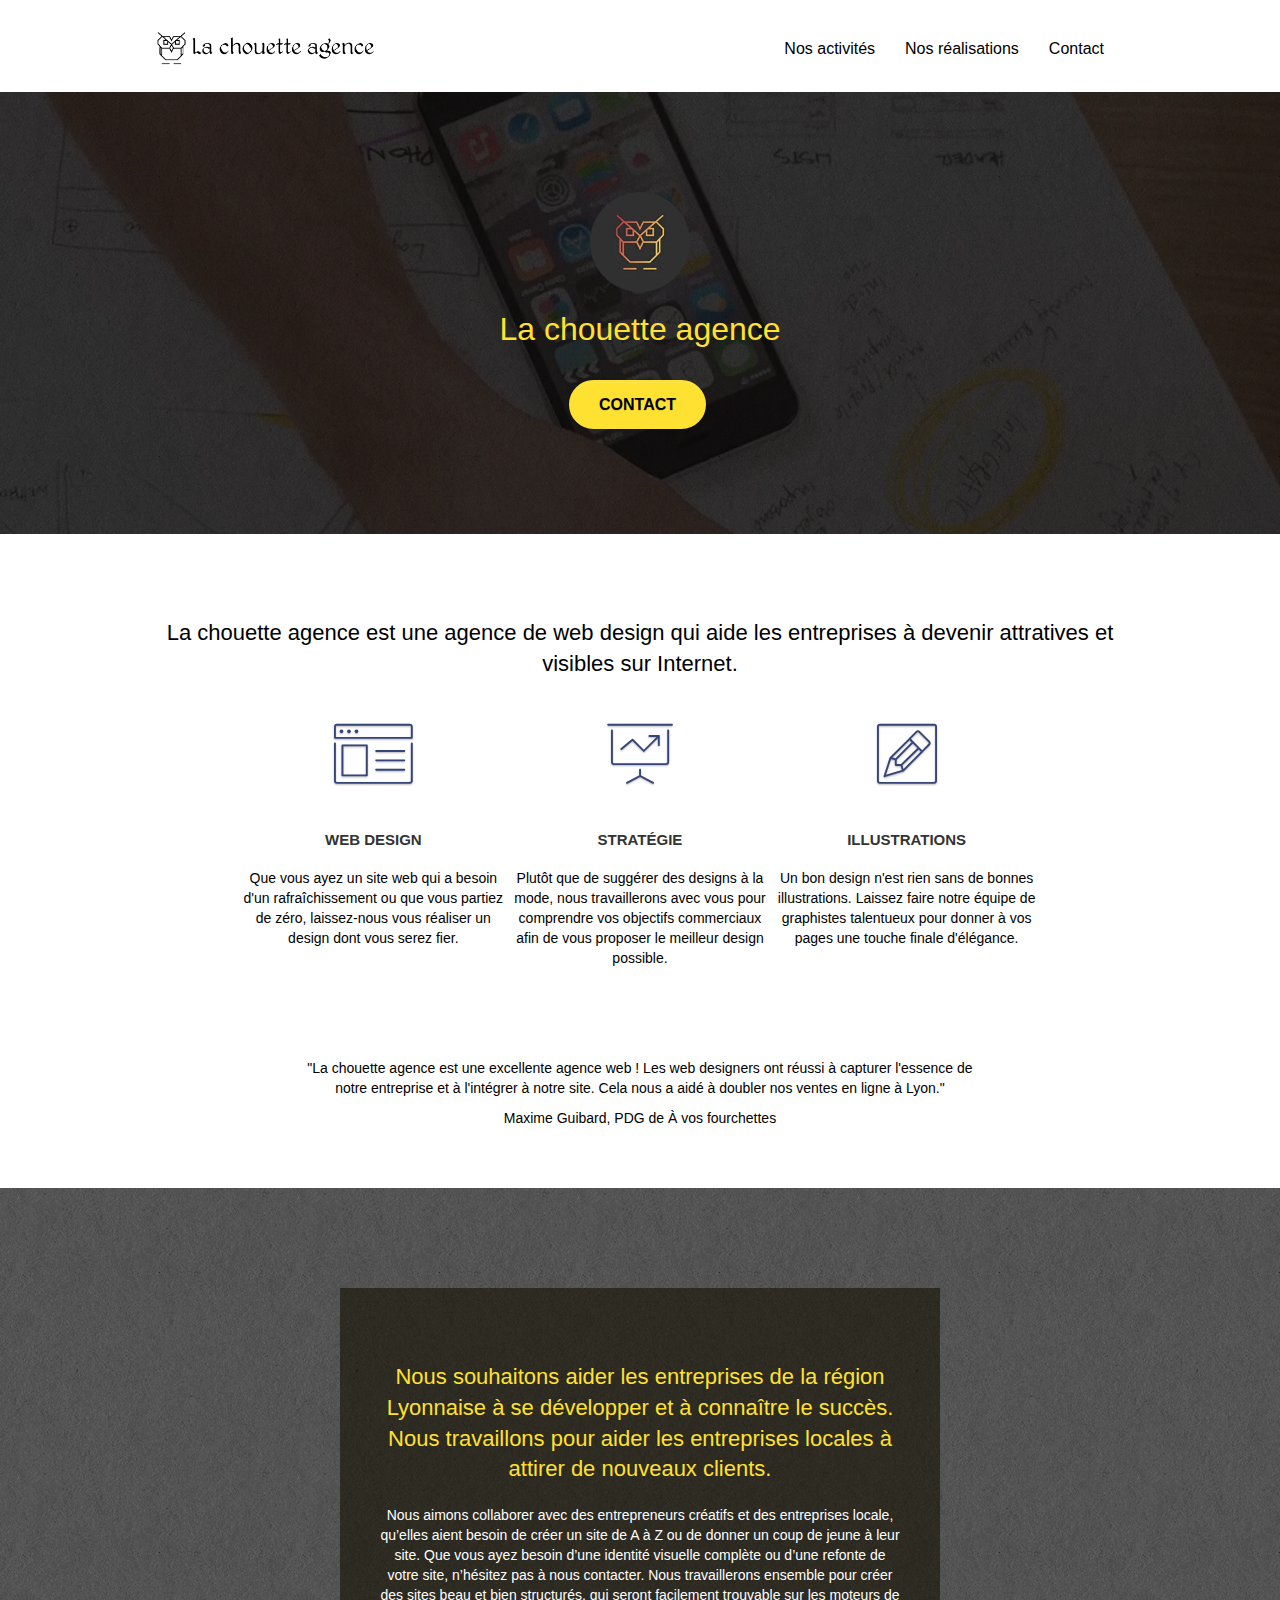
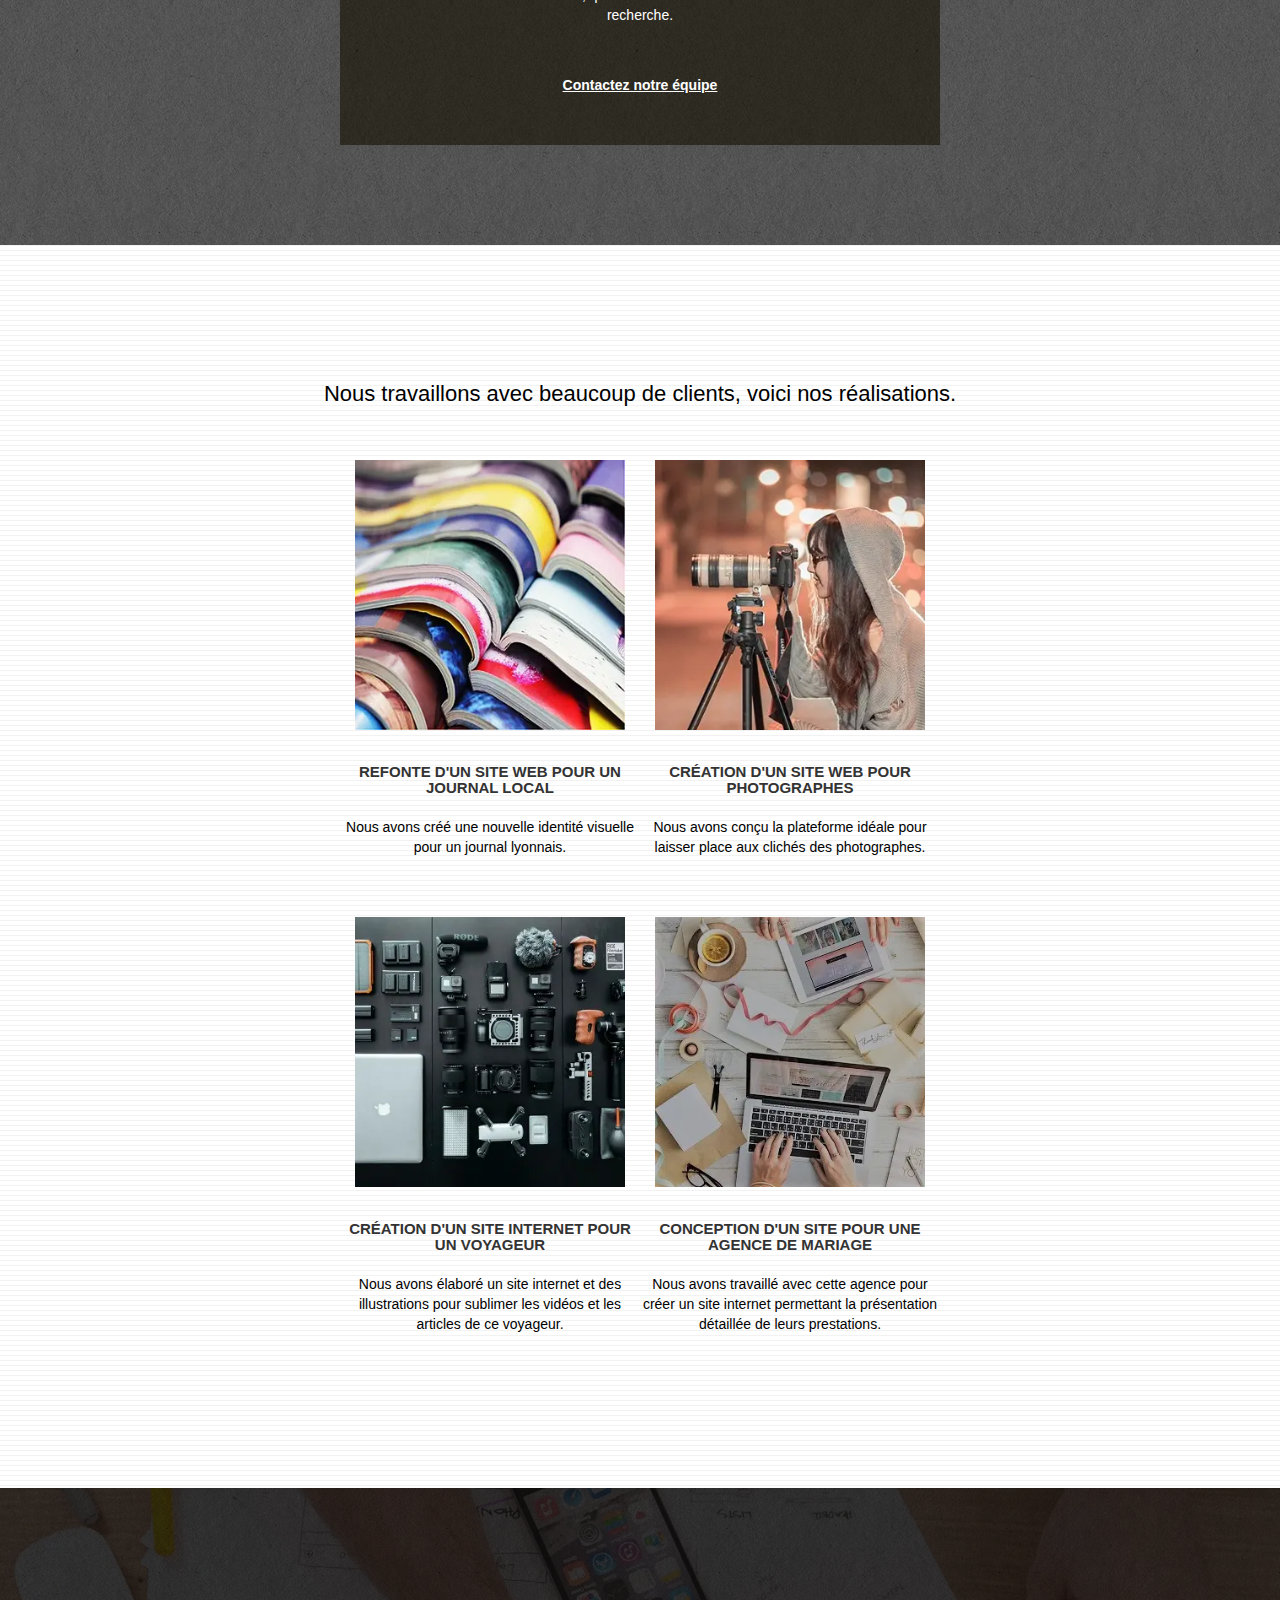
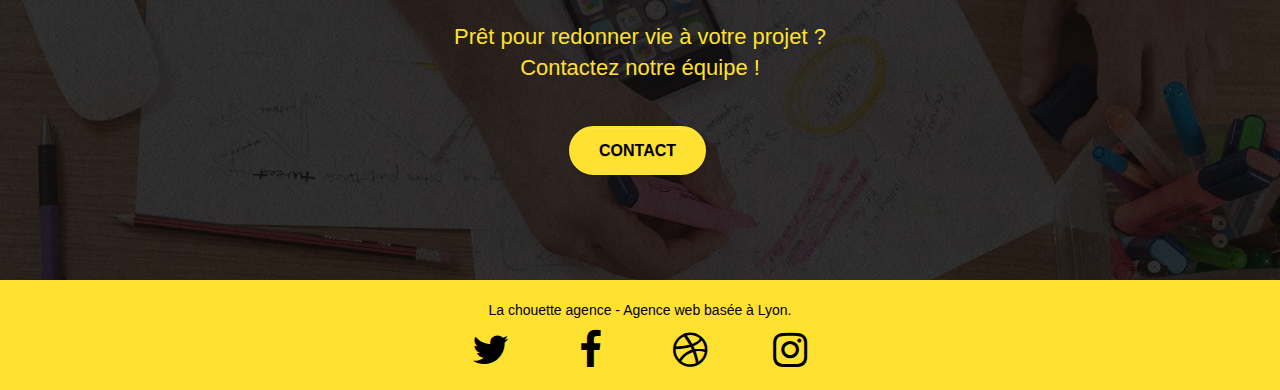
<file: index.html>
<!doctype html>
<html lang="fr">
<head>
    <meta charset="utf-8">
	<meta name="viewport" content="width=device-width, initial-scale=1">

	<!-- Title, description & icon-->
    <title>La chouette agence - Agence Web Design</title>
	<meta name="description" content="Agence de communication digitale et de design à Lyon">
	<link rel="shortcut icon" type="image/webp" href="./img/favicon.webp">

	<!-- Robots -->
	<meta name="robots" content="index, follow">

	<!-- Stylesheets -->
	<link rel="stylesheet" type="text/css" href="./css/bootstrap.css">
	<link rel="stylesheet" type="text/css" href="./css/style.css">
	<link rel="stylesheet" type="text/css" href="./css/font-awesome.css">
	<link rel="stylesheet" type="text/css" href="./css/et-line.css">
	
    <!-- Scripts -->
	<script src="./js/jquery-2.1.0.js" defer></script>
	<script src="./js/bootstrap.js" defer></script>
	<script src="./js/blocs.js" defer></script>
	<script src="./js/jquery.touchSwipe.js" defer></script>
	<script src="./js/gmaps.js" defer></script>
</head>

<body class="page-container">

	<!-- Header - bloc-0 -->
	<header class="bloc bgc-white l-bloc" id="bloc-0">
		<div class="container bloc-sm" role="banner">
			<nav class="navbar row">
				<div class="navbar-header">
					<a class="navbar-brand" href="./index.html" aria-label="Logo lien vers le haut de la page d'accueil.">
						<img class="nav-logo-size" src="img/la-chouette-agence.png" alt="Logo de notre enseigne La chouette agence" width="100" height="100">
					</a>
					<button id="nav-toggle" type="button" class="ui-navbar-toggle navbar-toggle" data-toggle="collapse" data-target=".navbar-1" aria-label="Bouton pour ouvrir le menu déroulant">
						<span class="sr-only">Toggle navigation</span>
						<span class="icon-bar"></span>
						<span class="icon-bar"></span>
						<span class="icon-bar"></span>
					</button>
				</div>
				<div class="collapse navbar-collapse navbar-1 special-dropdown-nav">
					<ul class="site-navigation nav navbar-nav">
						<li>
							<a href="#bloc-2-services" title="Nos activités" aria-label="Lien de la barre de navigation vers la section décrivant nos activités situé sur la même page.">Nos activités</a>
						</li>
						<li>
							<a href="#bloc-4-portfolio" title="Nos réalisations" aria-label="Lien de la barre de navigation vers la section décrivant nos réalisations situé sur la même page.">Nos réalisations</a>
						</li>
						<li>
							<a href="./contact.html" title="Contact" aria-label="Lien de la barre de navigation vers notre page de contact.">Contact</a>
						</li>
					</ul>
				</div>
			</nav>
		</div>
	</header>
	<!-- End Header - bloc-0 -->

	<!-- Main -->
	<main>

		<!-- Section 1 - Presentation - bloc-1 -->
		<section class="bloc bg-banniere d-bloc bloc-bg-texture texture-paper b-parallax" id="bloc-1-hero">
			<div class="container bloc-lg">
				<div class="row tight-width-whitespace">
					<div class="col-sm-12">
						<img src="img/logo.webp" class="center-block image-resize-mode" width="100" height="100" alt="Logo de La chouette agence" />
						<h1 class="text-center hero-bloc-text tc-white ">
							La chouette agence
						</h1>
						<div class="text-center">
							<a href="contact.html" class="btn btn-lg btn-clean btn-rd cta-hero btn-atomic-tangerine" id="cta-hero" aria-label="Bouton lien vers notre page de contact.">Contact</a>
						</div>
					</div>
				</div>
			</div>
		</section>
		<!-- End Section 1 - Presentation - bloc-1 -->

		<!-- Section 2 - Services - bloc-2 -->
		<Section class="bloc l-bloc" id="bloc-2-services">
			<div class="container bloc-md">
				<h2 class="mg-md text-center tc-black">
					La chouette agence est une agence de web design qui aide les entreprises à devenir attratives et visibles sur Internet.
				</h2>
				<div class="row voffset-lg med-width-whitespace">
					<article class="col-sm-4">
						<div class="text-center">
							<span class="et-icon-browser sm-shadow icon-dark-slate-blue icons icon-lg"></span>
						</div>
						<h3 class="mg-md text-center">
							Web design
						</h3>
						<p class="text-center tc-black">
							Que vous ayez un site web qui a besoin d'un rafraîchissement ou que vous partiez de zéro, laissez-nous vous réaliser un design dont vous serez fier.
						</p>
					</article>
					<article class="col-sm-4">
						<div class="text-center">
							<span class="et-icon-presentation sm-shadow icon-dark-slate-blue icons icon-lg"></span>
						</div>
						<h3 class="mg-md text-center">
							Stratégie
						</h3>
						<p class="text-center tc-black">
							Plutôt que de suggérer des designs à la mode, nous travaillerons avec vous pour comprendre vos objectifs commerciaux afin de vous proposer le meilleur design possible.
						</p>
					</article>
					<article class="col-sm-4">
						<div class="text-center">
							<span class="et-icon-edit sm-shadow icon-dark-slate-blue icons icon-lg"></span>
						</div>
						<h3 class="mg-md text-center">
							Illustrations
						</h3>
						<p class="text-center tc-black">
							Un bon design n'est rien sans de bonnes illustrations. Laissez faire notre équipe de graphistes talentueux pour donner à vos pages une touche finale d'élégance.
						</p>
					</article>
				</div>
				<div class="row voffset-lg voffset">
					<div class="col-xs-12 col-md-8 col-md-offset-2 text-center">
						<p class="text-center tc-black">
							"La chouette agence est une excellente agence web ! Les web designers ont réussi à capturer l'essence de notre entreprise et à l'intégrer à notre site. Cela nous a aidé à doubler nos ventes en ligne à Lyon."
						<p>
						<p class="text-center tc-black">
							Maxime Guibard, PDG de À vos fourchettes
						</p>
					</div>
				</div>
			</div>
		</Section>
		<!-- End Section 2 - Services - bloc-2 -->

		<!-- Section 3 - What-i-do - bloc-3 -->
		<section class="bloc bg-presentation d-bloc bloc-bg-texture texture-paper b-parallax" id="bloc-3-what-i-do">
			<div class="container bloc-lg">
				<div class="row tight-width-whitespace black-background">
					<div class="col-sm-12 flex-center-center">
						<h2 class="mg-md text-center tc-white">
							Nous souhaitons aider les entreprises de la région Lyonnaise à se développer et à connaître le succès. Nous travaillons pour aider les entreprises locales à attirer de nouveaux clients.
						</h2>
						<p class="text-center white">
							Nous aimons collaborer avec des entrepreneurs créatifs et des entreprises locale, qu’elles aient besoin de créer un site de A à Z ou de donner un coup de jeune à leur site. Que vous ayez besoin d’une identité visuelle complète ou d’une refonte de votre site, n’hésitez pas à nous contacter. Nous travaillerons ensemble pour créer des sites beau et bien structurés, qui seront facilement trouvable sur les moteurs de recherche.
						</p>
						<a class="ltc-white bold-link" href="contact.html" aria-label="Buton lien vers notre page de contact.">
							Contactez notre équipe
						</a>
					</div>
				</div>
			</div>
		</section>
		<!-- End Section 3 - What-i-do - bloc-3 -->

		<!-- Section 4 - Portfolio - bloc-4 -->
		<section class="bloc bg-lines-h2-bg bg-repeat l-bloc" id="bloc-4-portfolio">
			<div class="container bloc-lg">
				<h2 class="mg-md text-center tc-black">
					Nous travaillons avec beaucoup de clients, voici nos réalisations.
				</h2>
				<div class="row tight-width-whitespace portfolio-row">
					<article class="col-sm-6">
						<a class="cards" href="#" data-lightbox="./img/1.webp" data-gallery-id="gallery-1" data-caption="Refonte d'un site web pour un journal local" data-frame="snapshot-lb" aria-label="Lien vers l'image : photo en vue en plongée sur une pile de magazines empilés">
							<img src="img/1.webp" alt="Image : photo en vue en plongée sur une pile de magazines empilés" class="img-responsive portfolio-thumb" />
						</a>
						<h3 class="mg-md text-center">
							Refonte d'un site web pour un journal local
						</h3>
						<p class="text-center tc-black">
							Nous avons créé une nouvelle identité visuelle pour un journal lyonnais.
						</p>
					</article>
					<article class="col-sm-6 block-4-thumbnail">
						<a class="cards" href="#" data-lightbox="./img/2.webp" data-gallery-id="gallery-1" data-caption="Création d'un site web pour photographes" data-frame="snapshot-lb" aria-label="Lien vers l'image : photo en vue en profil d'un photographe en extérieur de nuit avec son appareil photo équipé d'un téléobjectif et trépied">
							<img src="img/2.webp" class="img-responsive portfolio-thumb" alt="Image : photo en vue en profil d'un photographe en extérieur de nuit avec son appareil photo équipé d'un téléobjectif et trépied" />
						</a>
						<h3 class="mg-md text-center">
							Création d'un site web pour photographes
						</h3>
						<p class="text-center tc-black">
							Nous avons conçu la plateforme idéale pour laisser place aux clichés des photographes.
						</p>
					</article>
				</div>
				<div class="row tight-width-whitespace portfolio-row">
					<article class="col-sm-6">
						<a class="cards" href="#" data-lightbox="img/3.webp" data-gallery-id="gallery-1" data-caption="Création d'un site internet pour un voyageur" data-frame="snapshot-lb" aria-label="Lien vers l'image : photo en vue aérienne de multiples appareils nécessaire à la prise et au traitement d'images et de son">
							<img src="img/3.webp" class="img-responsive portfolio-thumb" alt="Image : photo en vue aérienne de multiples appareils nécessaire à la prise et au traitement d'images et de son"/>
						</a>
						<h3 class="mg-md text-center">
							Création d'un site internet pour un voyageur
						</h3>
						<p class="text-center tc-black">
							Nous avons élaboré un site internet et des illustrations pour sublimer les vidéos et les articles de ce voyageur.
						</p>
					</article>
					<article class="col-sm-6 block-4-thumbnail">
						<a class="cards" href="#" data-lightbox="img/4.webp" data-gallery-id="gallery-1" data-caption="Conception d'un site pour une agence de mariage" data-frame="snapshot-lb" aria-label="Lien vers l'image : photo en vue aérienne d'un bureau de travail avec ordinateur portable et tablette">
							<img src="img/4.webp" class="img-responsive portfolio-thumb" alt="Image : photo en vue aérienne d'un bureau de travail avec ordinateur portable et tablette" />
						</a>
						<h3 class="mg-md text-center">
							Conception d'un site pour une agence de mariage
						</h3>
						<p class="text-center tc-black">
							Nous avons travaillé avec cette agence pour créer un site internet permettant la présentation détaillée de leurs prestations.
						</p>
					</article>
				</div>
			</div>
		</section>
		<!-- End Section 4 - Portfolio - bloc-4 -->

		<!-- Section 5 - Contact - bloc-5 -->
		<section class="bloc bg-banniere d-bloc bloc-bg-texture texture-paper" id="bloc-5-cta">
			<div class="container bloc-lg">
				<div class="col-sm-12">
					<h2 class="mg-md text-center tc-white">
						Prêt pour redonner vie à votre projet ?<br>Contactez notre équipe !
					</h2>
					<div class="col-sm-12 text-center">
						<a href="contact.html" class="btn btn-atomic-tangerine btn-clean btn-rd btn-lg cta-hero" aria-label="Bouton lien vers notre page de contact.">
							Contact
						</a>
					</div>
				</div>
			</div>
		</section>
		<!-- End Section 5 - Contact - bloc-5 -->

	</main>
	<!-- End Main -->

	<!-- Footer - bloc-8 -->
	<footer class="bloc bgc-atomic-tangerine d-bloc" id="bloc-8">
		<div class="container bloc-sm">
			<div class="row">
				<div class="col-sm-12">
					<p class="text-center tc-black">
						La chouette agence - Agence web basée à Lyon.
					</p>
					<div class="row row-no-gutters social">
						<div class="col-sm-3">
							<div class="text-center">
								<a class="social" aria-label="Bouton lien externe vers notre page Twitter" href="index.html">
									<span class="fa fa-twitter icon-md"></span>
								</a>
							</div>
						</div>
						<div class="col-sm-3">
							<div class="text-center">
								<a class="social" aria-label="Bouton lien externe vers notre page Facebook" href="index.html">
									<span class="fa fa-facebook icon-md"></span>
								</a>
							</div>
						</div>
						<div class="col-sm-3">
							<div class="text-center">
								<a class="social" aria-label="Bouton lien externe vers notre page Dribbble" href="index.html">
									<span class="fa fa-dribbble icon-md"></span>
								</a>
							</div>
						</div>
						<div class="col-sm-3">
							<div class="text-center">
								<a class="social" aria-label="Bouton lien externe vers notre page Instagram" href="index.html">
									<span class="fa fa-instagram icon-md"></span>
								</a>
							</div>
						</div>
					</div>
				</div>
			</div>
		</div>
	</footer>
	<!-- Footer - bloc-8 END -->

</body>
</html>
</file>
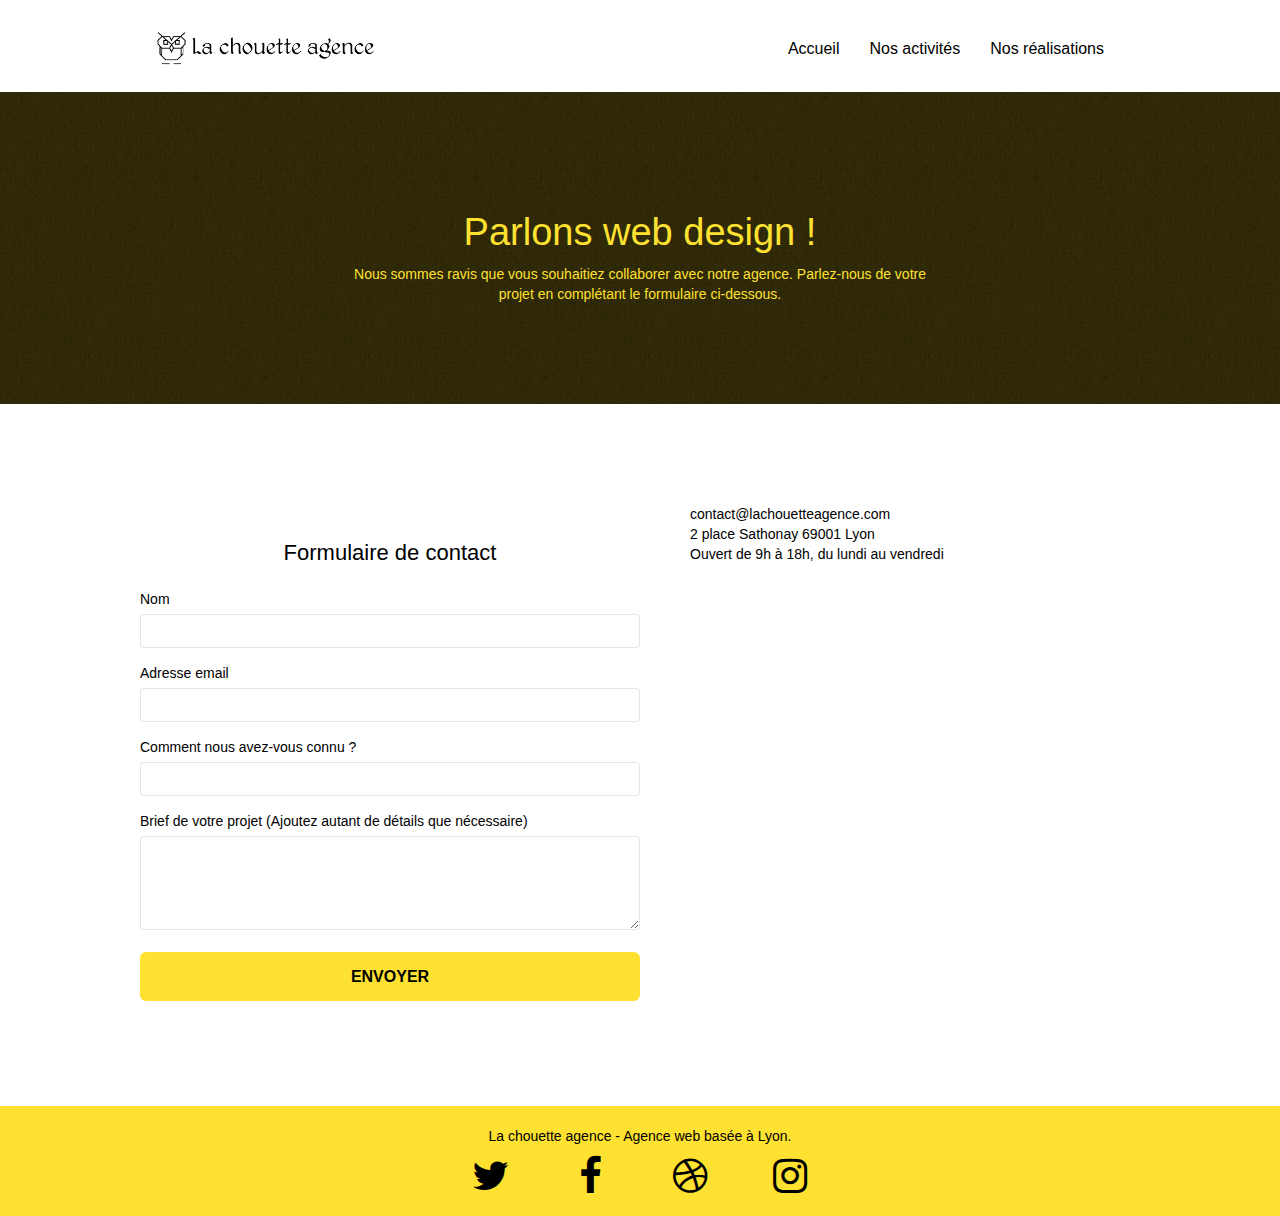
<file: contact.html>
<!doctype html>
<html lang="fr">
<head>
    <meta charset="utf-8">
	<meta name="viewport" content="width=device-width, initial-scale=1">

	<!-- Title, description & icon-->
    <title>La chouette agence - Contact</title>
    <meta name="description" content="Développons ensemble votre stratégie de communication, votre identité visuelle et vos prestations !">
	<link rel="shortcut icon" type="image/webp" href="./img/favicon.webp">

	<!-- Robots -->
	<meta name="robots" content="index, follow">

	<!-- Stylesheets -->
	<link rel="stylesheet" type="text/css" href="./css/bootstrap.css">
	<link rel="stylesheet" type="text/css" href="./css/style.css">
	<link rel="stylesheet" type="text/css" href="./css/font-awesome.css">
	<link rel="stylesheet" type="text/css" href="./css/et-line.css">
	
    <!-- Scripts -->
	<script src="./js/jquery-2.1.0.js"></script>
	<script src="./js/bootstrap.js"></script>
	<script src="./js/blocs.js"></script>
	<script src="./js/jqBootstrapValidation.js"></script>
	<script src="./js/formHandler.js"></script>
</head>

<body class="page-container">

    <!-- Header - bloc-0 -->
	<header class="bloc bgc-white l-bloc" id="bloc-0">
		<div class="container bloc-sm">
			<nav class="navbar row">
				<div class="navbar-header">
					<a class="navbar-brand" href="./index.html" aria-label="Logo lien vers le haut de la page d'accueil.">
						<img class="nav-logo-size" src="img/la-chouette-agence.png" alt="Logo de notre enseigne La chouette agence" width="100" height="100">
					</a>
                    <button id="nav-toggle" type="button" class="ui-navbar-toggle navbar-toggle" data-toggle="collapse" data-target=".navbar-1" aria-label="Bouton pour ouvrir le menu déroulant">
						<span class="sr-only">Toggle navigation</span>
						<span class="icon-bar"></span>
						<span class="icon-bar"></span>
						<span class="icon-bar"></span>
					</button>
				</div>
				<div class="collapse navbar-collapse navbar-1 special-dropdown-nav">
					<ul class="site-navigation nav navbar-nav">
						<li>
							<a href="./index.html" title="Accueil" aria-label="Lien de la barre de navigation vers la page d'accueil">Accueil</a>
						</li>
						<li>
							<a href="./index.html#bloc-2-services" title="Nos activités" aria-label="Lien de la barre de navigation vers la section décrivant nos activités située sur la page d'accueil">Nos activités</a>
						</li>
						<li>
							<a href="./index.html#bloc-4-portfolio" title="Nos réalisations" aria-label="Lien de la barre de navigation vers la section décrivant nos réalisations située sur la page d'accueil">Nos réalisations</a>
						</li>
					</ul>
				</div>
			</nav>
		</div>
	</header>
    <!-- End Header - bloc-0 -->

	<!-- Main -->
	<main>

        <!-- Section 1 - bloc-6 -->
        <section class="bloc bg-dots-bg bg-repeat bgc-dark-atomic-tangerine d-bloc bloc-bg-texture texture-paper" id="bloc-6">
            <div class="container bloc-lg">
                <div class="row">
                    <div class="col-sm-12">
                        <h1 class="text-center hero-bloc-text tc-white">
                            Parlons web design !
                        </h1>
                        <p class="text-center mg-lg tc-white tight-width-whitespace">
                            Nous sommes ravis que vous souhaitiez collaborer avec notre agence. Parlez-nous de votre projet en complétant le formulaire ci-dessous.
                        </p>
                    </div>
                </div>
            </div>
        </section>
        <!-- End Section 1 - bloc-6 -->

        <!-- Section 2 - bloc-7 -->
        <section class="bloc bgc-white l-bloc" id="bloc-7">
            <div class="container bloc-lg">
                <div class="row">
                    <div class="col-sm-6">
                        <form id="form_1">
                            <h2 class="mg-md text-center tc-black">
                                Formulaire de contact
                            </h2>
                            <div class="form-group">
                                <label>
                                    Nom
                                </label>
                                <input aria-label="Formulaire : entrez votre nom et prénom. Champ obligatoire." id="name" class="form-control" required />
                            </div>
                            <div class="form-group">
                                <label>
                                    Adresse email
                                </label>
                                <input aria-label="Formulaire : entrez votre adresse mail. Champ obligatoire." id="email" class="form-control" type="email" required />
                            </div>
                            <div class="form-group">
                                <label>
                                    Comment nous avez-vous connu ?
                                </label>
                                <input aria-label="Formulaire : décrivez la manière dont vous nous avez connu. Champ obligatoire" class="form-control" required id="input_504" />
                            </div>
                            <div class="form-group">
                                <label>
                                    Brief de votre projet (Ajoutez autant de détails que nécessaire)<br>
                                </label>
                                <textarea aria-label="Formulaire : décrivez votre projet avec autant de détails. Champ obligatoire." id="message" class="form-control" rows="4" cols="50" required></textarea>
                            </div> 
                            <button class="bloc-button btn btn-lg btn-block cta-hero btn-atomic-tangerine" type="submit" aria-label="Bouton pour valider et soumettre votre demande de contact. Nécessite que tous les champs précédent soient renseignés.">
                                Envoyer
                            </button>
                        </form>
                    </div>
                    <div class="col-sm-6 contact-adress">
                        <p>
                            contact@lachouetteagence.com<br>2 place Sathonay 69001 Lyon<br>Ouvert de 9h à 18h, du lundi au vendredi<br>
                        </p>
                    </div>
                </div>
            </div>
        </section>
        <!-- End Section 2 - bloc-7 -->

    </main>
    <!-- End Main -->

    <!-- ScrollToTop Button -->
    <a class="bloc-button btn btn-d scrollToTop" onclick="scrollToTarget('1')" aria-describedby="Bouton pour revenir en haut de la page.">
        <span class="fa fa-chevron-up"></span>
    </a>
    <!-- ScrollToTop Button END-->

    <!-- Footer - bloc-8 -->
    <div class="bloc bgc-atomic-tangerine d-bloc" id="bloc-8">
        <div class="container bloc-sm">
            <div class="row">
                <div class="col-sm-12">
                    <p class="text-center tc-black">
                        La chouette agence - Agence web basée à Lyon.<br>
                    </p>
                    <div class="row row-no-gutters social">
                        <div class="col-sm-3">
                            <div class="text-center">
                                <a class="social" aria-label="Lien vers notre page Twitter" href="index.html"><span class="fa fa-twitter icon-md"></span></a>
                            </div>
                        </div>
                        <div class="col-sm-3">
                            <div class="text-center">
                                <a class="social" aria-label="Lien vers notre page Facebook" href="index.html"><span class="fa fa-facebook icon-md"></span></a>
                            </div>
                        </div>
                        <div class="col-sm-3">
                            <div class="text-center">
                                <a class="social" aria-label="Lien vers notre page Dribbble" href="index.html"><span class="fa fa-dribbble icon-md"></span></a>
                            </div>
                        </div>
                        <div class="col-sm-3">
                            <div class="text-center">
                                <a class="social" aria-label="Lien vers notre page Instagram" href="index.html"><span class="fa fa-instagram icon-md"></span></a>
                            </div>
                        </div>
                    </div>
                </div>
            </div>
        </div>
    </div>
    <!-- End Footer - bloc-8 -->

</body>
</html>
</file>
<file: css/style.css>
body{margin:0;padding:0;background:#fff;overflow-x:hidden;-webkit-font-smoothing:antialiased;-moz-osx-font-smoothing:grayscale}a,button{transition:all .3s ease-in-out;color:#ffe131}#page-loading-blocs-notifaction{position:fixed;top:0;bottom:0;width:100%;z-index:100000;background:#fff url("../img/pageload-spinner.gif") no-repeat center center}.bloc{width:100%;clear:both;background:50% 50% no-repeat;padding:0 50px;-webkit-background-size:cover;-moz-background-size:cover;-o-background-size:cover;background-size:cover;position:relative}.bloc .container{padding-left:0;padding-right:0}.bloc-lg{padding:100px 50px}.bloc-md{padding:50px}.bloc-sm{padding:20px 50px}.bg-b-edge,.bg-bl-edge,.bg-br-edge,.bg-center,.bg-l-edge,.bg-r-edge,.bg-repeat,.bg-t-edge,.bg-tl-edge,.bg-tr-edge{-webkit-background-size:auto!important;-moz-background-size:auto!important;-o-background-size:auto!important;background-size:auto!important}.bg-repeat{background:repeat}.bg-t-edge{background:top no-repeat}.bloc-bg-texture::before{content:"";background-size:2px 2px;position:absolute;top:0;bottom:0;left:0;right:0}.texture-paper::before{background:url("../img/texture-paper.webp");background-size:280px 280px;background-color:#00000091}.b-parallax{background-attachment:fixed}.d-bloc{color:rgba(255,255,255,.7)}.d-bloc button:hover{color:rgba(255,255,255,.9)}.d-bloc .icon-round,.d-bloc .icon-rounded,.d-bloc .icon-semi-rounded-a,.d-bloc .icon-semi-rounded-b,.d-bloc .icon-square{border-color:rgba(255,255,255,.9)}.d-bloc .divider-h span{border-color:rgba(255,255,255,.2)}.d-bloc .a-btn,.d-bloc .navbar a,.d-bloc .navbar-brand,.d-bloc a .icon-lg,.d-bloc a .icon-md,.d-bloc a .icon-sm,.d-bloc a .icon-xl,.d-bloc h1 a,.d-bloc h2 a,.d-bloc h3 a,.d-bloc h4 a,.d-bloc h5 a,.d-bloc h6 a,.d-bloc p a{color:#000}.d-bloc .a-btn:hover,.d-bloc .navbar a:hover,.d-bloc .navbar-brand:hover,.d-bloc a:hover .icon-lg,.d-bloc a:hover .icon-md,.d-bloc a:hover .icon-sm,.d-bloc a:hover .icon-xl,.d-bloc h1 a:hover,.d-bloc h2 a:hover,.d-bloc h3 a:hover,.d-bloc h4 a:hover,.d-bloc h5 a:hover,.d-bloc h6 a:hover,.d-bloc p a:hover{color:#ffe131;background-color:#000;padding:0 2px 0 2px;border-radius:5px}.d-bloc .navbar-toggle .icon-bar{background:#fff}.d-bloc .btn-wire,.d-bloc .btn-wire:hover{color:#fff;border-color:#fff}.d-bloc .panel{color:rgba(0,0,0,.5)}.d-bloc .panel button:hover{color:rgba(0,0,0,.7)}.d-bloc .panel icon{border-color:rgba(0,0,0,.7)}.d-bloc .panel .divider-h span{border-color:rgba(0,0,0,.1)}.d-bloc .panel .a-btn{color:rgba(0,0,0,.6)}.d-bloc .panel .a-btn:hover{color:#000}.d-bloc .panel .btn-wire,.d-bloc .panel .btn-wire:hover{color:rgba(0,0,0,.7);border-color:rgba(0,0,0,.3)}.d-bloc .panel,.l-bloc{color:rgba(0,0,0,.5)}.d-bloc .panel button:hover,.l-bloc button:hover{color:rgba(0,0,0,.7)}.l-bloc .icon-round,.l-bloc .icon-rounded,.l-bloc .icon-semi-rounded-a,.l-bloc .icon-semi-rounded-b,.l-bloc .icon-square{border-color:rgba(0,0,0,.7)}.d-bloc .panel .divider-h span,.l-bloc .divider-h span{border-color:rgba(0,0,0,.1)}.d-bloc .panel .a-btn,.l-bloc .a-btn,.l-bloc .navbar a,.l-bloc .navbar-brand,.l-bloc a .icon-lg,.l-bloc a .icon-md,.l-bloc a .icon-sm,.l-bloc a .icon-xl,.l-bloc h1 a,.l-bloc h2 a,.l-bloc h3 a,.l-bloc h4 a,.l-bloc h5 a,.l-bloc h6 a,.l-bloc p a{color:#000}.d-bloc .panel .a-btn:hover,.l-bloc .a-btn:hover,.l-bloc .navbar a:hover,.l-bloc .navbar-brand:hover,.l-bloc a:hover .icon-lg,.l-bloc a:hover .icon-md,.l-bloc a:hover .icon-sm,.l-bloc a:hover .icon-xl,.l-bloc h1 a:hover,.l-bloc h2 a:hover,.l-bloc h3 a:hover,.l-bloc h4 a:hover,.l-bloc h5 a:hover,.l-bloc h6 a:hover,.l-bloc p a:hover{background-color:#ffe131;border-radius:25px}.l-bloc .navbar-toggle .icon-bar{color:rgba(0,0,0,.6)}.d-bloc .panel .btn-wire,.d-bloc .panel .btn-wire:hover,.l-bloc .btn-wire,.l-bloc .btn-wire:hover{color:rgba(0,0,0,.7);border-color:rgba(0,0,0,.3)}.voffset{margin-top:30px}.voffset-lg{margin-top:80px}.row-no-gutters{margin-right:0;margin-left:0}.row.row-no-gutters>[class*=" col-"],.row.row-no-gutters>[class^=col-]{padding-right:0;padding-left:0}#bloc-1-hero h1{font-size:32px}.navbar{margin-bottom:0;z-index:1}.navbar-brand{height:auto;padding:3px 15px;font-size:25px;font-weight:400;font-weight:600;line-height:44px}.navbar-brand img{height:40px;max-height:200px;margin:0 5px 0 0;display:inline}.navbar-brand img[src$=svg]{min-width:100px}.nav-center .navbar-brand img{margin:0}.navbar .nav{padding-top:2px;margin-right:0;float:right;z-index:1}.nav>li{float:left;margin-top:4px;font-size:16px}.navbar-nav .open .dropdown-menu>li>a{text-align:inherit}.nav>li a:focus,.nav>li a:hover{background:0 0}.navbar-toggle{margin:10px 10px 0 0;border:0}.navbar-toggle:hover{background:0 0!important}.navbar-toggle .icon-bar{background-color:rgba(0,0,0,.5);width:26px}.nav-invert .navbar .nav{float:left}.nav-invert .navbar-brand,.nav-invert .navbar-header{float:right;position:relative;z-index:2}@media (min-width:768px){.site-navigation{position:absolute;top:50%;right:20px;transform:translate(0,-50%);-webkit-transform:translateY(-50%)}.nav>li .dropdown-menu a,.nav>li .dropdown-menu a:hover{color:#484848}.nav-invert .site-navigation{left:0;right:0}.nav-center{text-align:center}.nav-center .navbar-header{width:100%}.nav-center .nav>li,.nav-center .navbar-brand,.nav-center .navbar-header{float:none;display:inline-block}.nav-center .site-navigation{position:relative;width:100%;right:0;margin-right:0;margin-top:20px}.nav-center.mini-nav .navbar-toggle{float:none;margin:10px auto 0}}.nav>li>.dropdown a{background:0 0!important;display:block;padding:14px 15px}nav .caret{margin:0 5px}.dropdown-menu .dropdown-menu{top:-8px;left:100%}.dropdown-menu .dropmenu-flow-right{top:100%;left:0;margin-left:-1px;border-top-left-radius:0;border-top-right-radius:0}.dropdown-menu .dropdown span{border:4px solid #000;border-top-color:transparent;border-right-color:transparent;border-bottom-color:transparent;margin:6px -5px 0 0!important;float:right}.mg-md{margin-top:34px;margin-bottom:20px}.mg-lg{margin-top:10px;margin-bottom:40px}.btn{margin:0 5px 5px 0}.btn.pull-right{margin:0 0 5px 5px}.btn-d,.btn-d:focus,.btn-d:hover{color:#ffe131;background:rgba(0,0,0,.693);border:2px solid #000}.btn-rd{border-radius:40px}.btn-clean{border:1px solid rgba(0,0,0,.08);border-bottom-color:rgba(0,0,0,.1);text-shadow:0 1px 0 rgba(0,0,1,.1);box-shadow:0 1px 3px rgba(0,0,1,.25),inset 0 1px 0 0 rgba(255,255,255,.15)}.icon-md{font-size:40px!important}.icon-lg{font-size:60px!important}.sm-shadow{text-shadow:0 1px 2px rgba(0,0,0,.3)}.panel-sq,.panel-sq .panel-footer,.panel-sq .panel-heading{border-radius:0}.panel-rd{border-radius:30px}.panel-rd .panel-heading{border-radius:29px 29px 0 0}.panel-rd .panel-footer{border-radius:0 0 29px 29px}.form-control{border-color:rgba(0,0,0,.1);box-shadow:none}.scrollToTop{width:40px;height:40px;position:fixed;bottom:20px;right:20px;opacity:0;z-index:500;transition:all .3s ease-in-out}.scrollToTop span{margin-top:6px}.showScrollTop{font-size:14px;opacity:1}a[data-lightbox]{position:relative;display:block;text-align:center}a[data-lightbox]:hover::before{content:"+";font-family:HelveticaNeue-Light,"Helvetica Neue Light","Helvetica Neue",Helvetica,Arial;font-size:37px;width:50px;height:50px;margin-left:-25px;border-radius:50%;background:rgba(0,0,0,.755);color:#fff;font-weight:100;z-index:1;position:absolute;top:50%;transform:translateY(-50%);-webkit-transform:translateY(-50%)}a[data-lightbox]:hover img{opacity:.4;-webkit-animation-fill-mode:none;animation-fill-mode:none}#lightbox-modal{display:flex;align-items:center}#lightbox-modal .modal-dialog{width:90%;max-width:900px;margin:0 auto 0}#lightbox-modal .modal-dialog img{max-height:90vh;margin:0 auto}.lightbox-caption{padding:20px;color:#fff;background:rgba(0,0,0,.5);position:absolute;left:15px;right:15px;bottom:5px}.close-lightbox{color:#000;font-size:35px;position:absolute;top:20px;right:20px;z-index:20;background:#ffe131;border:none;line-height:30px;opacity:.8;height:4rem;width:4rem;display:flex;justify-content:center;align-items:center;border:2px solid #000}.close-lightbox:hover,.next-lightbox:hover,.prev-lightbox:hover{opacity:1;color:#ffe131;background:#000;border:2px solid #ffe131}.next-lightbox,.prev-lightbox{font-size:19px;color:#000;background:#ffe131;transition:all .2s ease-in-out;position:absolute;top:45%;z-index:1;opacity:.8;height:4rem;width:4rem;border:2px solid #000}.next-lightbox{padding:6px 8px 1px 13px;right:20px}.prev-lightbox{padding:6px 13px 1px 10px;left:20px}.snapshot-lb .modal-body{padding-bottom:45px}.snapshot-lb .lightbox-caption{padding:0;color:#000;background:0 0;font-size:18px;text-align:center}h1,h2,h3,h4,h5,h6,label,li a,p{font-family:helvetica;font-weight:400;color:#000}.container{max-width:1000px}.hero-bloc-text{font-size:38px}.hero-bloc-text-sub{font-size:36px}.statement-bloc-text{line-height:26px;font-style:italic;font-size:20px;text-align:center;font-weight:lighter;max-width:520px;margin:auto auto auto auto}p{font-size:14px}.tight-width-whitespace{max-width:600px;margin:auto auto auto auto}.h1{font-size:20px;font-family:"Open Sans"}.cta-hero{margin-top:22px;color:#fff!important;text-transform:uppercase;padding:12px 28px 12px 28px;font-size:16px;font-weight:700}.social{max-width:400px;margin:auto auto auto auto}h2{font-size:22px;line-height:1.4em}h3{font-size:15px;text-transform:uppercase;font-weight:700;color:#333!important}.med-width-whitespace{max-width:800px;margin:auto auto auto auto;box-shadow:0 0 0 #000}h1{color:#333!important}h4{color:#333!important}.icons{margin-bottom:14px;margin-top:24px}.white{color:#fff!important}.portfolio-row{margin-bottom:44px;margin-top:50px}.avatar{box-shadow:0 4px 9px rgba(0,0,0,.3)}.black-background{background-color:rgba(112,100,68,.789);padding:40px 40px 40px 40px}.bold-link{font-weight:900;text-decoration:underline!important;display:flex;justify-content:center;margin-top:30px;padding:10px 20px;width:fit-content}.bgc-white{background-color:#fff}.bgc-dark-slate-blue{background-color:#364577}.bgc-atomic-tangerine{background-color:#ffe131}.bgc-dark-atomic-tangerine{background-color:#92801b}.tc-white{color:#ffe131!important}.tc-black{color:#000!important}.btn-atomic-tangerine{background:#ffe131;color:#000!important;border:2px solid #ffe131}.btn-atomic-tangerine:hover{background:#000!important;color:#ffe131!important;border:2px solid #ffe131}.ltc-white{color:#fff!important}.ltc-white:hover{color:#000!important;background-color:#ffe131;border-radius:25px}.ltc-atomic-tangerine{color:#f3976c!important}.ltc-atomic-tangerine:hover{color:#c27956!important}.icon-dark-slate-blue{color:#364577!important;border-color:#364577!important}.bg-dots-bg{background-image:url("../img/dots-bg.png")}.bg-lines-h2-bg{background-image:url("../img/lines-h2-bg.png")}.bg-banniere{background-image:url("../img/la-chouette-agence-banniere.webp")}.bg-presentation{background-image:url("../img/image-de-presentation.webp")}@media (max-width:1024px){.bloc{padding-left:20px;padding-right:20px}.bloc-tile-2.full-width-bloc .container,.bloc-tile-3.full-width-bloc .container,.bloc-tile-4.full-width-bloc .container,.bloc.full-width-bloc{padding-left:0;padding-right:0}.bg-banniere{background-image:url("../img/la-chouette-agence-banniere-1024.webp")}.bg-presentation{background-image:url("../img/image-de-presentation-1024.webp")}}@media (max-width:992px) and (min-width:768px){.navbar .nav{max-width:80%}.nav-center.navbar .nav{max-width:100%}}@media (max-width:991px){.container{width:100%}.b-parallax{background-attachment:scroll}#hero-bloc,.page-container{overflow-x:hidden;position:relative}.bloc-group,.bloc-group .bloc{display:block;width:100%}.bloc-fill-screen .fill-bloc-bottom-edge,.bloc-fill-screen .fill-bloc-top-edge{padding:0 20px}.contact-adress{margin-top:40px;padding-left:0;display:inline-block}}@media (max-width:767px){.page-container{overflow-x:hidden;position:relative}#disqus_thread,h1,h2,h3,h4,h5,h6,p{padding-left:10px!important;padding-right:10px!important}.b-parallax{background-attachment:scroll}.navbar .nav{padding-top:0;border-top:1px solid rgba(0,0,0,.2);float:none!important}.navbar.row{margin-left:0;margin-right:0}.site-navigation{position:inherit;transform:none;-webkit-transform:none;-ms-transform:none}.nav>li{margin-top:0;border-bottom:1px solid rgba(0,0,0,.1);background:rgba(0,0,0,.05);text-align:left;padding-left:15px;width:100%}.nav>li:hover{background:rgba(0,0,0,.08)}.dropdown .dropdown a .caret{float:none;margin:5px 0 0 10px!important;border:4px solid #000;border-bottom-color:transparent;border-right-color:transparent;border-left-color:transparent}#hero-bloc .navbar .nav{background:rgba(0,0,0,.8)}#hero-bloc .navbar .nav a{color:rgba(255,255,255,.6)}.hero{padding:50px 0}.hero-nav{left:-1px;right:-1px}.navbar-collapse{padding:0;overflow-x:hidden;-webkit-box-shadow:none;box-shadow:none}.navbar-brand img{max-height:40px;width:auto}.nav-invert .navbar-header{float:none;width:100%}.nav-invert .navbar-toggle{float:left;margin-left:10px}.bloc{padding-left:0;padding-right:0}.bloc-lg,.bloc-xl,.bloc-xxl{padding:40px 0}.bloc-md,.bloc-sm{padding-left:0;padding-right:0}.bloc-fill-screen .fill-bloc-bottom-edge,.bloc-fill-screen .fill-bloc-top-edge,.bloc-tile-2 .container,.bloc-tile-3 .container,.bloc-tile-4 .container{padding-left:0;padding-right:0}.a-block{padding:0 10px}.btn-dwn{display:none}.voffset{margin-top:5px}.voffset-md{margin-top:20px}.voffset-lg{margin-top:30px;width:100%}form{padding:5px}.close-lightbox{display:inline-block}.blocsapp-device-iphone5{background-size:216px 425px;padding-top:60px;width:216px;height:425px}.blocsapp-device-iphone5 img{width:180px;height:320px}.bg-banniere{background-image:url("../img/la-chouette-agence-banniere-767.webp")}.bg-presentation{background-image:url("../img/image-de-presentation-767.webp")}}@media (max-width:400px){.bloc{padding-left:0;padding-right:0}.bg-banniere{background-image:url("../img/la-chouette-agence-banniere-400.webp")}.bg-presentation{background-image:url("../img/image-de-presentation-400.webp")}}@media (max-width:767px){.bloc-mob-center-text{text-align:center}}.cards{width:90%;height:90%}.contact-adress{padding-left:50px}.nav-logo-size{width:100%;height:100%}.flex-center-center{display:flex;flex-direction:column;justify-content:center;align-items:center}
</file>
<file: css/et-line.css>
@font-face{font-family:et-line;src:url(../fonts/et-line.eot);src:url(../fonts/et-line.eot?#iefix) format('embedded-opentype'),url(../fonts/et-line.woff) format('woff'),url(../fonts/et-line.ttf) format('truetype'),url(../fonts/et-line.svg#et-line) format('svg');font-weight:400;font-style:normal}.et-icon-adjustments,.et-icon-alarmclock,.et-icon-anchor,.et-icon-aperture,.et-icon-attachment,.et-icon-bargraph,.et-icon-basket,.et-icon-beaker,.et-icon-bike,.et-icon-book-open,.et-icon-briefcase,.et-icon-browser,.et-icon-calendar,.et-icon-camera,.et-icon-caution,.et-icon-chat,.et-icon-circle-compass,.et-icon-clipboard,.et-icon-clock,.et-icon-cloud,.et-icon-compass,.et-icon-desktop,.et-icon-dial,.et-icon-document,.et-icon-documents,.et-icon-download,.et-icon-dribbble,.et-icon-edit,.et-icon-envelope,.et-icon-expand,.et-icon-facebook,.et-icon-flag,.et-icon-focus,.et-icon-gears,.et-icon-genius,.et-icon-gift,.et-icon-global,.et-icon-globe,.et-icon-googleplus,.et-icon-grid,.et-icon-happy,.et-icon-hazardous,.et-icon-heart,.et-icon-hotairballoon,.et-icon-hourglass,.et-icon-key,.et-icon-laptop,.et-icon-layers,.et-icon-lifesaver,.et-icon-lightbulb,.et-icon-linegraph,.et-icon-linkedin,.et-icon-lock,.et-icon-magnifying-glass,.et-icon-map,.et-icon-map-pin,.et-icon-megaphone,.et-icon-mic,.et-icon-mobile,.et-icon-newspaper,.et-icon-notebook,.et-icon-paintbrush,.et-icon-paperclip,.et-icon-pencil,.et-icon-phone,.et-icon-picture,.et-icon-pictures,.et-icon-piechart,.et-icon-presentation,.et-icon-pricetags,.et-icon-printer,.et-icon-profile-female,.et-icon-profile-male,.et-icon-puzzle,.et-icon-quote,.et-icon-recycle,.et-icon-refresh,.et-icon-ribbon,.et-icon-rss,.et-icon-sad,.et-icon-scissors,.et-icon-scope,.et-icon-search,.et-icon-shield,.et-icon-speedometer,.et-icon-strategy,.et-icon-streetsign,.et-icon-tablet,.et-icon-target,.et-icon-telescope,.et-icon-toolbox,.et-icon-tools,.et-icon-tools-2,.et-icon-trophy,.et-icon-tumblr,.et-icon-twitter,.et-icon-upload,.et-icon-video,.et-icon-wallet,.et-icon-wine{font-family:et-line;speak:none;font-style:normal;font-weight:400;font-variant:normal;text-transform:none;line-height:1;-webkit-font-smoothing:antialiased;-moz-osx-font-smoothing:grayscale;display:inline-block}.et-icon-mobile:before{content:"\e000"}.et-icon-laptop:before{content:"\e001"}.et-icon-desktop:before{content:"\e002"}.et-icon-tablet:before{content:"\e003"}.et-icon-phone:before{content:"\e004"}.et-icon-document:before{content:"\e005"}.et-icon-documents:before{content:"\e006"}.et-icon-search:before{content:"\e007"}.et-icon-clipboard:before{content:"\e008"}.et-icon-newspaper:before{content:"\e009"}.et-icon-notebook:before{content:"\e00a"}.et-icon-book-open:before{content:"\e00b"}.et-icon-browser:before{content:"\e00c"}.et-icon-calendar:before{content:"\e00d"}.et-icon-presentation:before{content:"\e00e"}.et-icon-picture:before{content:"\e00f"}.et-icon-pictures:before{content:"\e010"}.et-icon-video:before{content:"\e011"}.et-icon-camera:before{content:"\e012"}.et-icon-printer:before{content:"\e013"}.et-icon-toolbox:before{content:"\e014"}.et-icon-briefcase:before{content:"\e015"}.et-icon-wallet:before{content:"\e016"}.et-icon-gift:before{content:"\e017"}.et-icon-bargraph:before{content:"\e018"}.et-icon-grid:before{content:"\e019"}.et-icon-expand:before{content:"\e01a"}.et-icon-focus:before{content:"\e01b"}.et-icon-edit:before{content:"\e01c"}.et-icon-adjustments:before{content:"\e01d"}.et-icon-ribbon:before{content:"\e01e"}.et-icon-hourglass:before{content:"\e01f"}.et-icon-lock:before{content:"\e020"}.et-icon-megaphone:before{content:"\e021"}.et-icon-shield:before{content:"\e022"}.et-icon-trophy:before{content:"\e023"}.et-icon-flag:before{content:"\e024"}.et-icon-map:before{content:"\e025"}.et-icon-puzzle:before{content:"\e026"}.et-icon-basket:before{content:"\e027"}.et-icon-envelope:before{content:"\e028"}.et-icon-streetsign:before{content:"\e029"}.et-icon-telescope:before{content:"\e02a"}.et-icon-gears:before{content:"\e02b"}.et-icon-key:before{content:"\e02c"}.et-icon-paperclip:before{content:"\e02d"}.et-icon-attachment:before{content:"\e02e"}.et-icon-pricetags:before{content:"\e02f"}.et-icon-lightbulb:before{content:"\e030"}.et-icon-layers:before{content:"\e031"}.et-icon-pencil:before{content:"\e032"}.et-icon-tools:before{content:"\e033"}.et-icon-tools-2:before{content:"\e034"}.et-icon-scissors:before{content:"\e035"}.et-icon-paintbrush:before{content:"\e036"}.et-icon-magnifying-glass:before{content:"\e037"}.et-icon-circle-compass:before{content:"\e038"}.et-icon-linegraph:before{content:"\e039"}.et-icon-mic:before{content:"\e03a"}.et-icon-strategy:before{content:"\e03b"}.et-icon-beaker:before{content:"\e03c"}.et-icon-caution:before{content:"\e03d"}.et-icon-recycle:before{content:"\e03e"}.et-icon-anchor:before{content:"\e03f"}.et-icon-profile-male:before{content:"\e040"}.et-icon-profile-female:before{content:"\e041"}.et-icon-bike:before{content:"\e042"}.et-icon-wine:before{content:"\e043"}.et-icon-hotairballoon:before{content:"\e044"}.et-icon-globe:before{content:"\e045"}.et-icon-genius:before{content:"\e046"}.et-icon-map-pin:before{content:"\e047"}.et-icon-dial:before{content:"\e048"}.et-icon-chat:before{content:"\e049"}.et-icon-heart:before{content:"\e04a"}.et-icon-cloud:before{content:"\e04b"}.et-icon-upload:before{content:"\e04c"}.et-icon-download:before{content:"\e04d"}.et-icon-target:before{content:"\e04e"}.et-icon-hazardous:before{content:"\e04f"}.et-icon-piechart:before{content:"\e050"}.et-icon-speedometer:before{content:"\e051"}.et-icon-global:before{content:"\e052"}.et-icon-compass:before{content:"\e053"}.et-icon-lifesaver:before{content:"\e054"}.et-icon-clock:before{content:"\e055"}.et-icon-aperture:before{content:"\e056"}.et-icon-quote:before{content:"\e057"}.et-icon-scope:before{content:"\e058"}.et-icon-alarmclock:before{content:"\e059"}.et-icon-refresh:before{content:"\e05a"}.et-icon-happy:before{content:"\e05b"}.et-icon-sad:before{content:"\e05c"}.et-icon-facebook:before{content:"\e05d"}.et-icon-twitter:before{content:"\e05e"}.et-icon-googleplus:before{content:"\e05f"}.et-icon-rss:before{content:"\e060"}.et-icon-tumblr:before{content:"\e061"}.et-icon-linkedin:before{content:"\e062"}.et-icon-dribbble:before{content:"\e063"}
</file>
